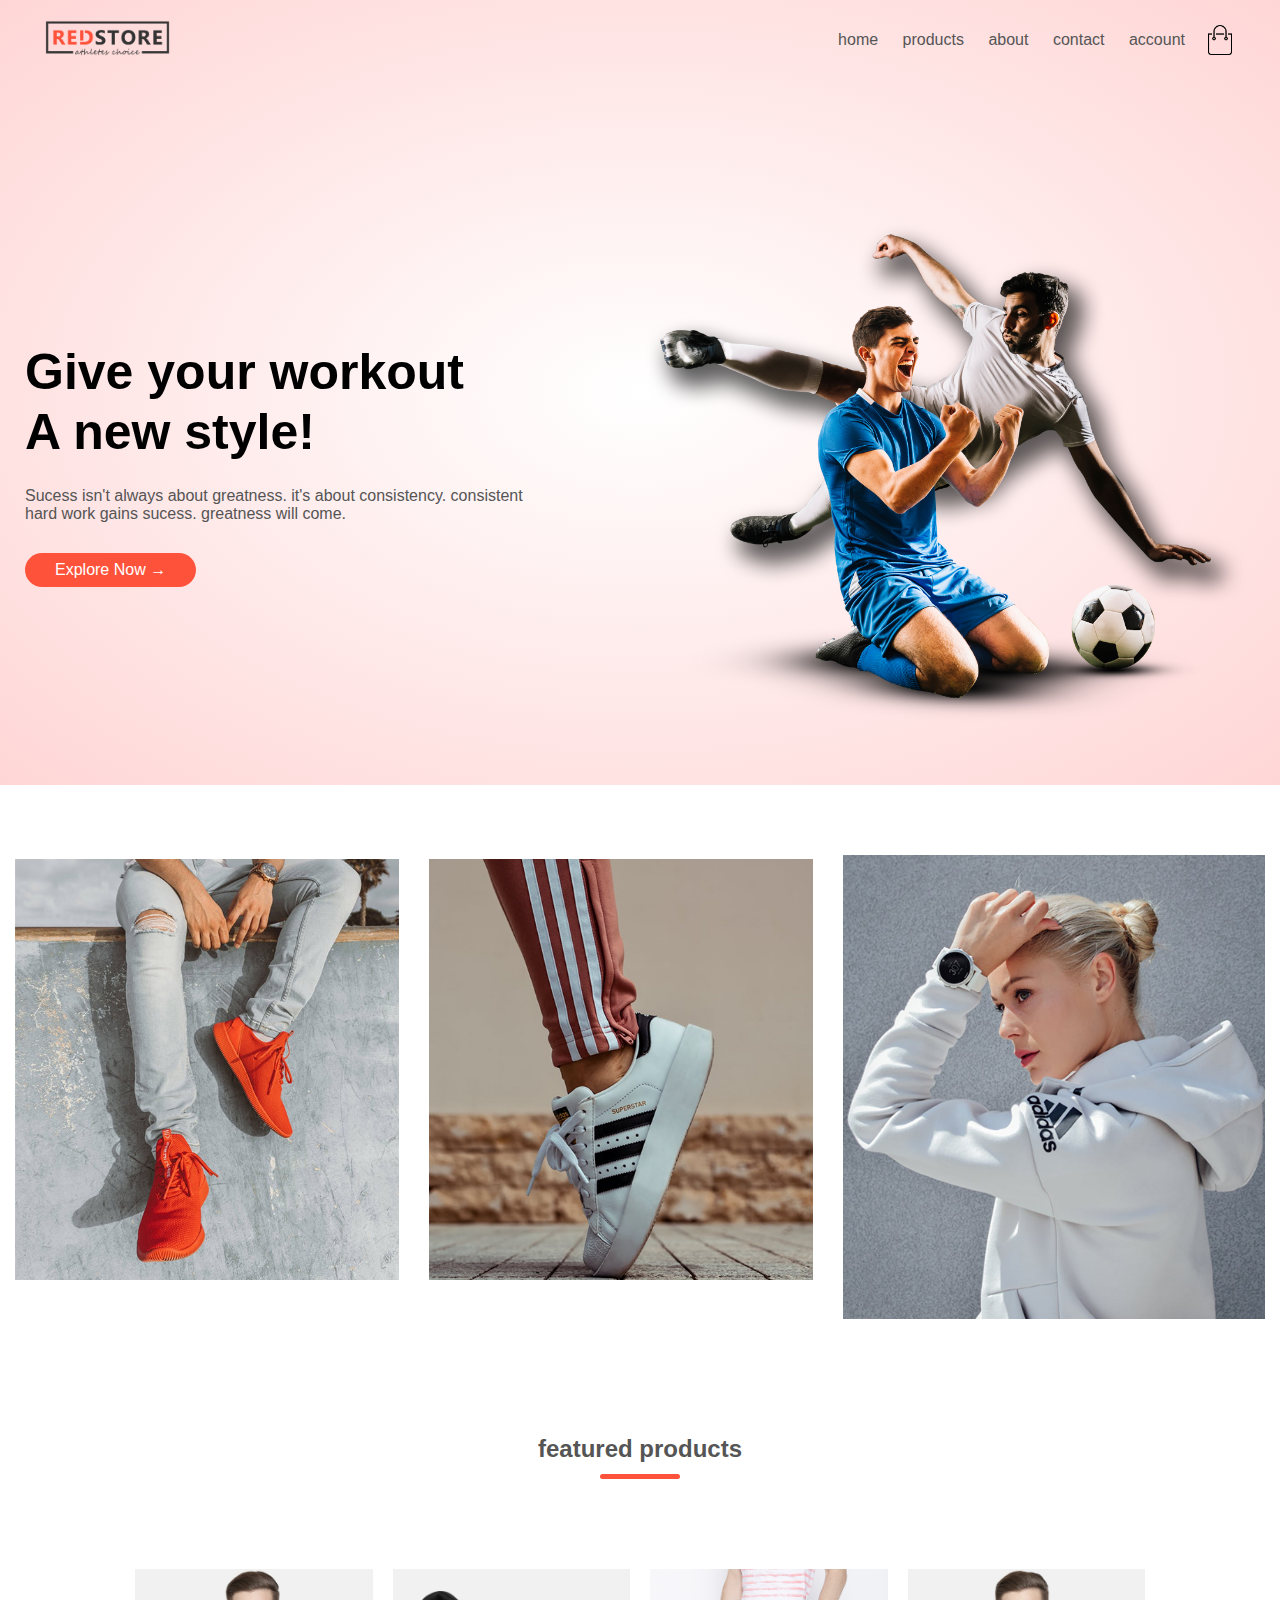
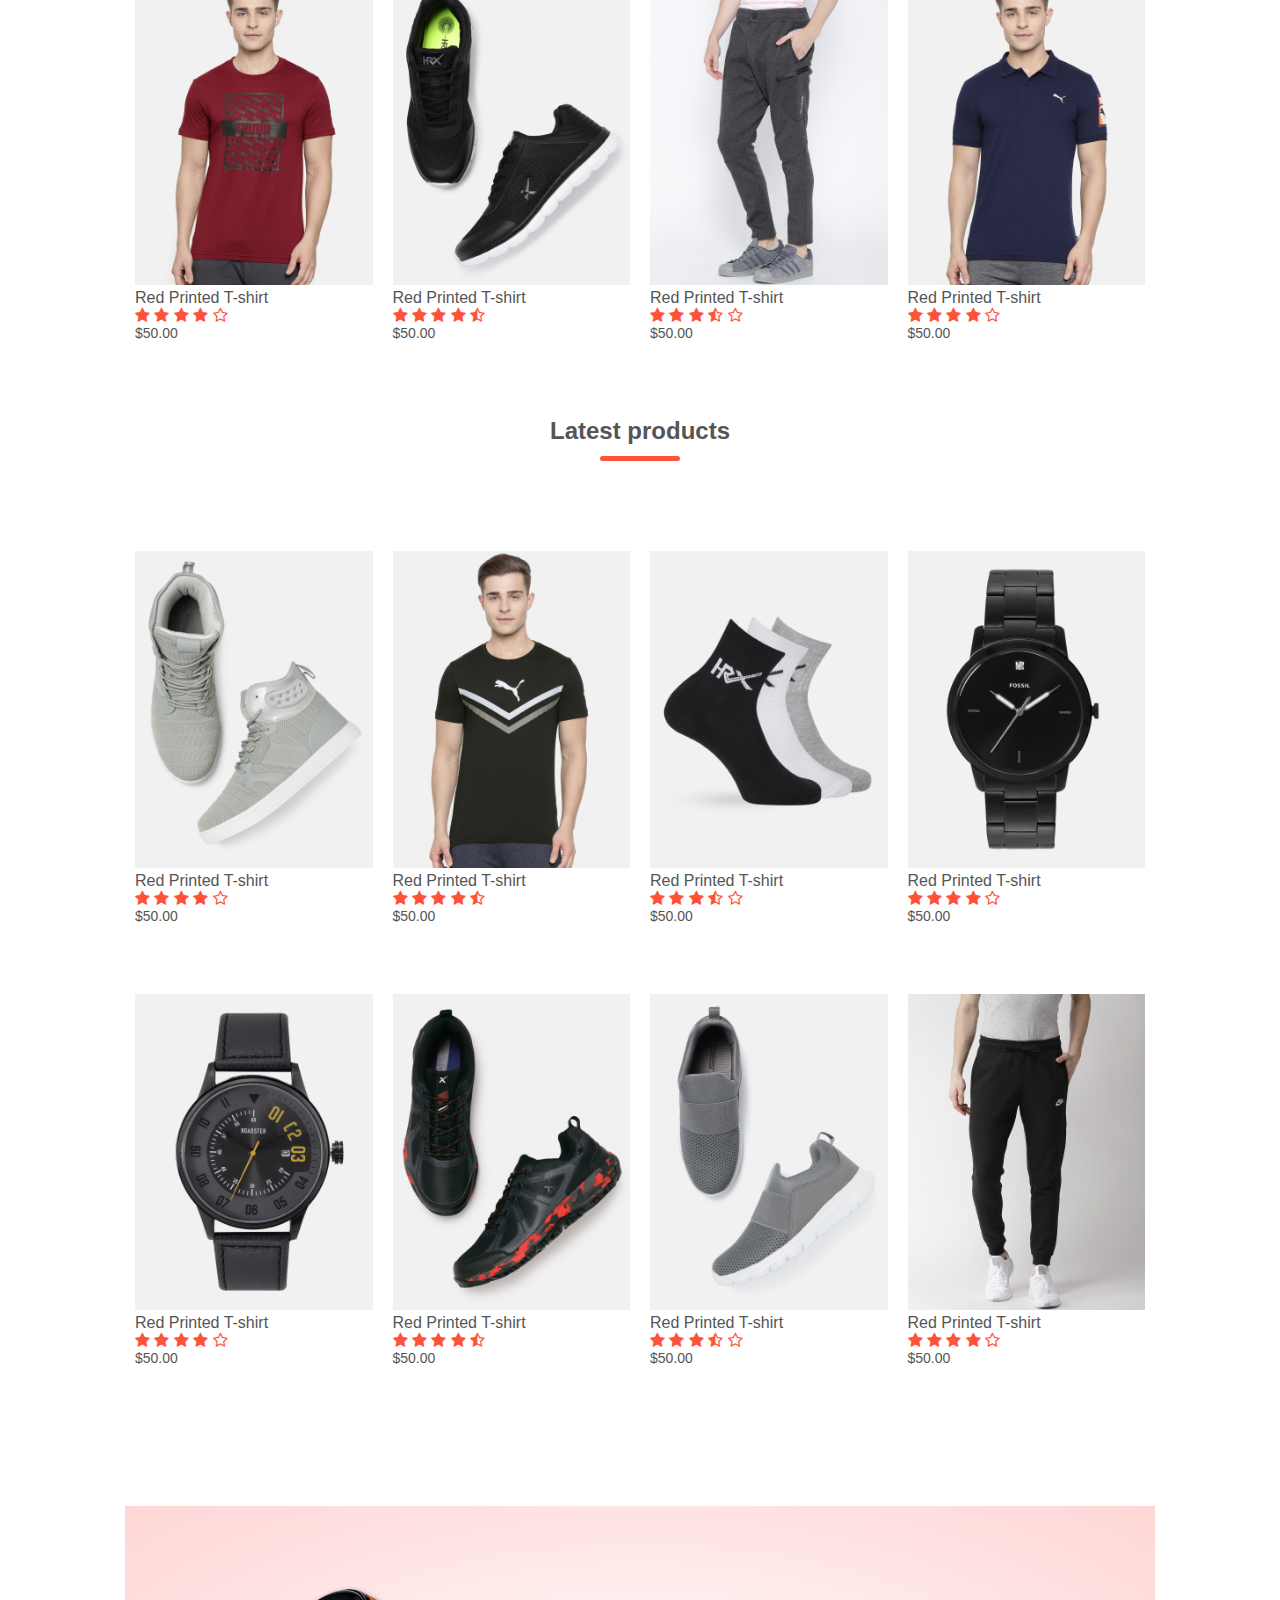
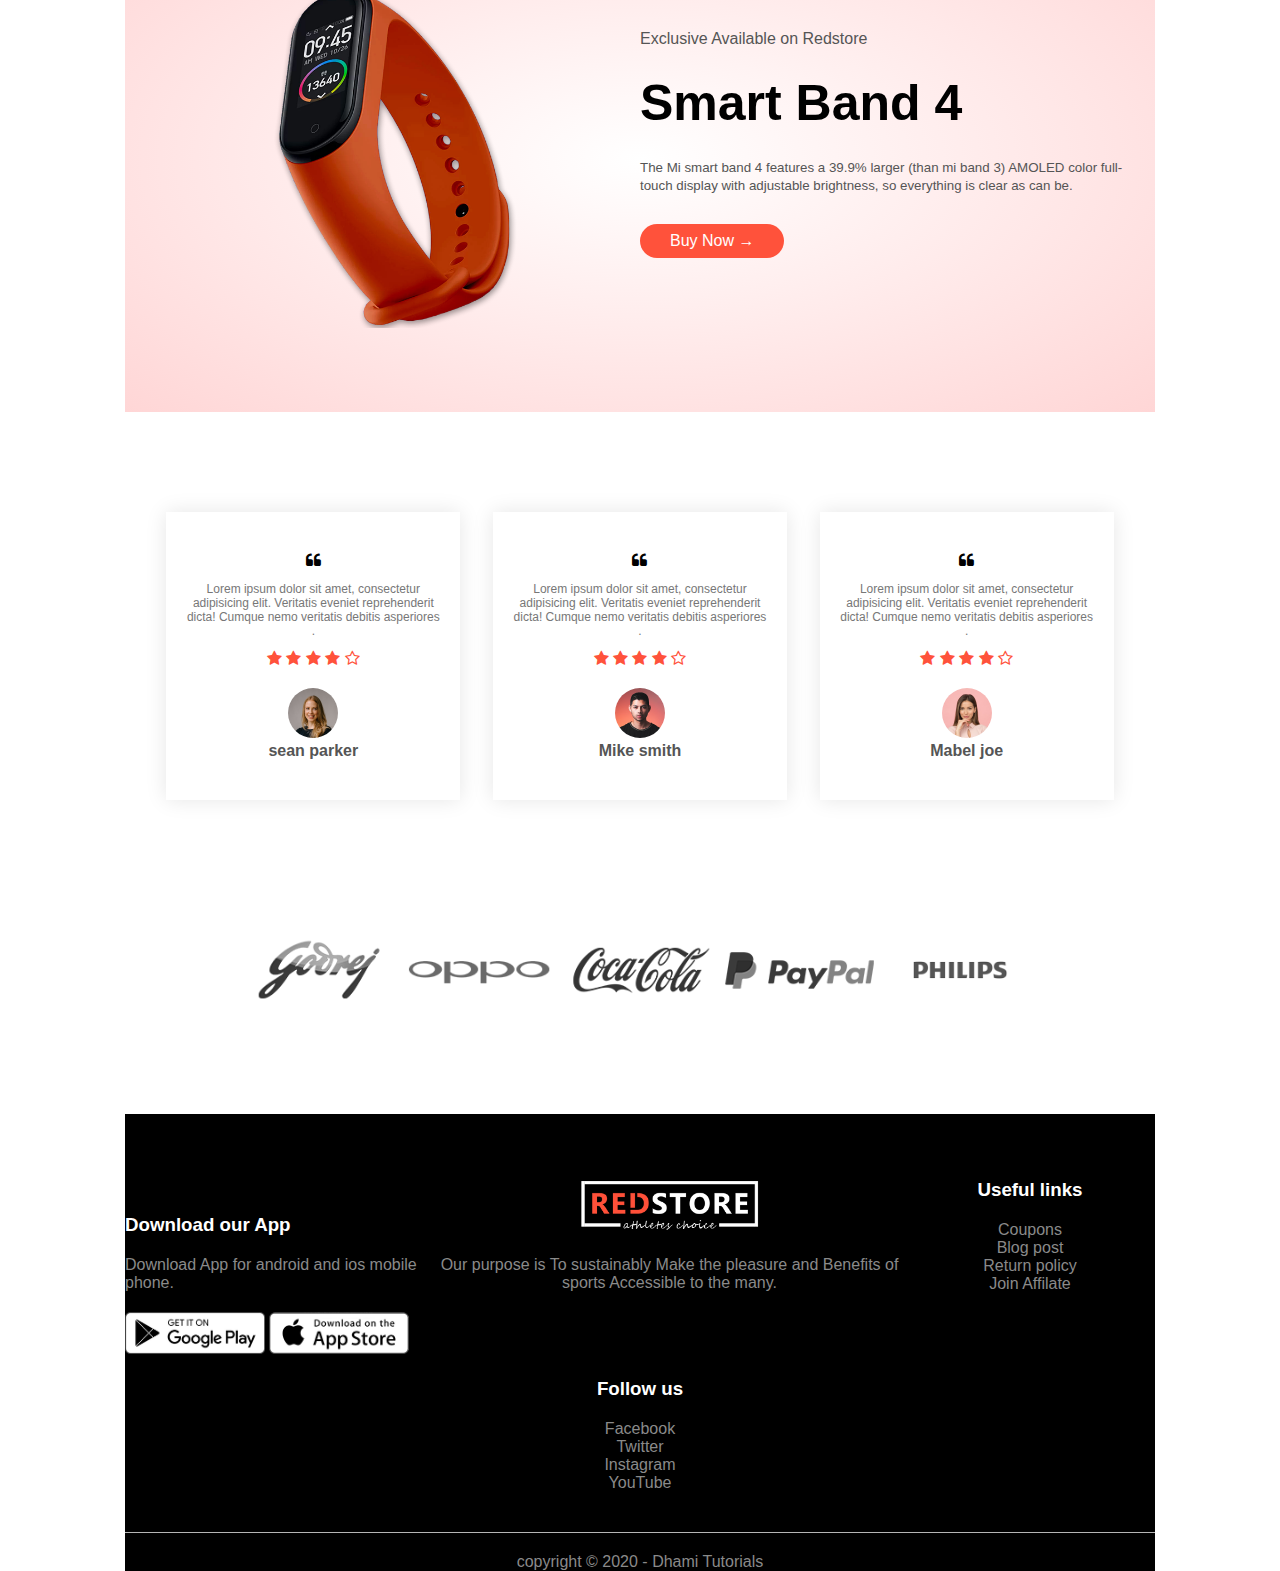
<file: index.html>
<!DOCTYPE html>
<html lang="en">
<head>
  <meta charset="UTF-8">
  <meta name="viewport" content="width=device-width, initial-scale=1.0">
  <title>Redstore | E-commerce website Design</title>
  <!-- styles -->
  <link rel="stylesheet" href="styles.css">
  <!-- font awesome -->
  <link rel="stylesheet" href="https://cdnjs.cloudflare.com/ajax/libs/font-awesome/4.7.0/css/font-awesome.min.css">
</head>
<body>
  <div class="header">
  <div class="contaner">
<div class="navbar">
  <div class="logo">
    <img src="./logo.png" width="125px" alt="">
  </div>
<nav>
  <ul id="MenuItems">
    <li><a href="index.html">home</a></li>
    <li><a href="product.html">products</a></li>
    <li><a href="">about</a></li>
    <li><a href="">contact</a></li>
    <li><a href="">account</a></li>
  </ul>
</nav>
<img src="./cart.png" width="30px" height="30px" alt="">
<img src="./menu.png" class="menu-icon" onclick="menutoggle()" >

</div>
<div class="row">
<div class="col-2">
  <h1>Give your workout <br> A new style!</h1>
  <p>Sucess isn't always about greatness. it's about consistency. consistent <br> hard work gains sucess. greatness will come.</p>
  <a href="" class="btn">Explore Now &#8594;</a>
</div>  
<div class="col-2">
  <img src="./image1.png" alt="">
</div>  
</div>
</div>
</div>

<!-- --- featured categories ---  -->
<div class="categories">
  <div class="small-container"></div>
  <div class="row">
    <div class="col-3">
      <img src="./category-1.jpg" width="33%">
    </div>
    <div class="col-3">
      <img src="./category-2.jpg" width="33% ">
    </div>
      <img src="./category-3.jpg" width="33%">
      <div class="col-3">

      </div>
  </div>
</div>
</div>

<!-- --- featured products ---  -->
<div class="small-container">
  <h2 class="title">featured products</h2>
  <div class="row">
    <div class="col-4">
      <img src="./product-1.jpg" alt="">
      <h4>Red Printed T-shirt</h4>
      <div class="rating">
        <i class="fa fa-star"></i>
        <i class="fa fa-star"></i>
        <i class="fa fa-star"></i>
        <i class="fa fa-star"></i>
        <i class="fa fa-star-o"></i>
      </div>
      <p>$50.00</p>
    </div>

    <div class="col-4">
      <img src="./product-2.jpg" alt="">
      <h4>Red Printed T-shirt</h4>
      <div class="rating">
        <i class="fa fa-star"></i>
        <i class="fa fa-star"></i>
        <i class="fa fa-star"></i>
        <i class="fa fa-star"></i>
        <i class="fa fa-star-half-o"></i>
      </div>
      <p>$50.00</p>
    </div>

    <div class="col-4">
      <img src="./product-3.jpg" alt="">
      <h4>Red Printed T-shirt</h4>
      <div class="rating">
        <i class="fa fa-star"></i>
        <i class="fa fa-star"></i>
        <i class="fa fa-star"></i>
        <i class="fa fa-star-half-o"></i>
        <i class="fa fa-star-o"></i>
      </div>
      <p>$50.00</p>
    </div>

    <div class="col-4">
      <img src="./product-4.jpg" alt="">
      <h4>Red Printed T-shirt</h4>
      <div class="rating">
        <i class="fa fa-star"></i>
        <i class="fa fa-star"></i>
        <i class="fa fa-star"></i>
        <i class="fa fa-star"></i>
        <i class="fa fa-star-o"></i>
      </div>
      <p>$50.00</p>
    </div>

  </div>
  <h2 class="title">Latest products</h2>
  <div class="row">
    <div class="col-4">
      <img src="./product-5.jpg" alt="">
      <h4>Red Printed T-shirt</h4>
      <div class="rating">
        <i class="fa fa-star"></i>
        <i class="fa fa-star"></i>
        <i class="fa fa-star"></i>
        <i class="fa fa-star"></i>
        <i class="fa fa-star-o"></i>
      </div>
      <p>$50.00</p>
    </div>

    <div class="col-4">
      <img src="./product-6.jpg" alt="">
      <h4>Red Printed T-shirt</h4>
      <div class="rating">
        <i class="fa fa-star"></i>
        <i class="fa fa-star"></i>
        <i class="fa fa-star"></i>
        <i class="fa fa-star"></i>
        <i class="fa fa-star-half-o"></i>
      </div>
      <p>$50.00</p>
    </div>

    <div class="col-4">
      <img src="./product-7.jpg" alt="">
      <h4>Red Printed T-shirt</h4>
      <div class="rating">
        <i class="fa fa-star"></i>
        <i class="fa fa-star"></i>
        <i class="fa fa-star"></i>
        <i class="fa fa-star-half-o"></i>
        <i class="fa fa-star-o"></i>
      </div>
      <p>$50.00</p>
    </div>

    <div class="col-4">
      <img src="./product-8.jpg" alt="">
      <h4>Red Printed T-shirt</h4>
      <div class="rating">
        <i class="fa fa-star"></i>
        <i class="fa fa-star"></i>
        <i class="fa fa-star"></i>
        <i class="fa fa-star"></i>
        <i class="fa fa-star-o"></i>
      </div>
      <p>$50.00</p>
    </div>

    <div class="row">
      <div class="col-4">
        <img src="./product-9.jpg" alt="">
        <h4>Red Printed T-shirt</h4>
        <div class="rating">
          <i class="fa fa-star"></i>
          <i class="fa fa-star"></i>
          <i class="fa fa-star"></i>
          <i class="fa fa-star"></i>
          <i class="fa fa-star-o"></i>
        </div>
        <p>$50.00</p>
      </div>
  
      <div class="col-4">
        <img src="./product-10.jpg" alt="">
        <h4>Red Printed T-shirt</h4>
        <div class="rating">
          <i class="fa fa-star"></i>
          <i class="fa fa-star"></i>
          <i class="fa fa-star"></i>
          <i class="fa fa-star"></i>
          <i class="fa fa-star-half-o"></i>
        </div>
        <p>$50.00</p>
      </div>
  
      <div class="col-4">
        <img src="./product-11.jpg" alt="">
        <h4>Red Printed T-shirt</h4>
        <div class="rating">
          <i class="fa fa-star"></i>
          <i class="fa fa-star"></i>
          <i class="fa fa-star"></i>
          <i class="fa fa-star-half-o"></i>
          <i class="fa fa-star-o"></i>
        </div>
        <p>$50.00</p>
      </div>
  
      <div class="col-4">
        <img src="./product-12.jpg" alt="">
        <h4>Red Printed T-shirt</h4>
        <div class="rating">
          <i class="fa fa-star"></i>
          <i class="fa fa-star"></i>
          <i class="fa fa-star"></i>
          <i class="fa fa-star"></i>
          <i class="fa fa-star-o"></i>
        </div>
        <p>$50.00</p>
      </div>
</div>

<!-- ---- offer ----  -->
<div class="offer">
  <div class="small-container">
    <div class="row">
      <div class="col-2">
        <img src="./exclusive.png" class="offer-img" alt="">
      </div>
      <div class="col-2">
<p>Exclusive Available on Redstore</p>
<h1>Smart Band 4</h1>
<small>The Mi smart band 4 features a 39.9% larger (than mi band 3) AMOLED color full-touch display with adjustable brightness, so everything is clear as can be.</small>
<a href="" class="btn">Buy Now &#8594;</a>
      </div>
    </div>
  </div>
</div>


<!-- ---- testimonial----  -->
<div class="testimonial">
  <div class="small-container">
    <div class="row">
      <div class="col-3">
        <i class="fa fa-quote-left"></i>
        <p>Lorem ipsum dolor sit amet, consectetur adipisicing elit. Veritatis eveniet reprehenderit dicta! Cumque nemo veritatis debitis asperiores .</p>
        <div class="rating">
          <i class="fa fa-star"></i>
          <i class="fa fa-star"></i>
          <i class="fa fa-star"></i>
          <i class="fa fa-star"></i>
          <i class="fa fa-star-o"></i>
        </div>
        <img src="./user-1.png" alt="">
        <h3>sean parker</h3>
      </div>
      <div class="col-3">
        <i class="fa fa-quote-left"></i>
        <p>Lorem ipsum dolor sit amet, consectetur adipisicing elit. Veritatis eveniet reprehenderit dicta! Cumque nemo veritatis debitis asperiores .</p>
        <div class="rating">
          <i class="fa fa-star"></i>
          <i class="fa fa-star"></i>
          <i class="fa fa-star"></i>
          <i class="fa fa-star"></i>
          <i class="fa fa-star-o"></i>
        </div>
        <img src="./user-2.png" alt="">
        <h3>Mike smith</h3>
      </div>
      <div class="col-3">
        <i class="fa fa-quote-left"></i>
        <p>Lorem ipsum dolor sit amet, consectetur adipisicing elit. Veritatis eveniet reprehenderit dicta! Cumque nemo veritatis debitis asperiores .</p>
        <div class="rating">
          <i class="fa fa-star"></i>
          <i class="fa fa-star"></i>
          <i class="fa fa-star"></i>
          <i class="fa fa-star"></i>
          <i class="fa fa-star-o"></i>
        </div>
        <img src="./user-3.png" alt="">
        <h3>Mabel joe</h3>
      </div>
    </div>
  </div>
</div>

<!-- ----- brands ------ -->
<div class="brands">
  <div class="small-container">
    <div class="row">
      
      <div class="col-5">
        <img src="./logo-godrej.png" alt="">
      </div>
      <div class="col-5">
        <img src="./logo-oppo.png" alt="">
      </div>
      <div class="col-5">
        <img src="./logo-coca-cola.png" alt="">
      </div>
      <div class="col-5">
        <img src="./logo-paypal.png" alt="">
      </div>
      <div class="col-5">
        <img src="./logo-philips.png" alt="">
      </div>

    </div>
  </div>
</div>

<!-- ----- footer -----  -->
<div class="footer" style="width: 100%;">
  <div class="container">
    <div class="row">
      <div class="footer-col-1">
        <h3>Download our App</h3>
        <p>Download App for android and ios mobile phone.</p>
        <div class="app-logo">
          <img src="./play-store.png" alt="">
          <img src="./app-store.png" alt="">
        </div>
      </div>
      <div class="footer-col-2">
<img src="./logo-white.png" alt="">
<p>Our purpose is To sustainably Make the pleasure and Benefits of sports Accessible to the many.</p>
</div>
<div class="footer-col-3">
<h3>Useful links</h3>
<ul>
  <li>Coupons</li>
  <li>Blog post</li>
  <li>Return policy</li>
  <li>Join Affilate</li>

</ul>
</div>

<div class="footer-col-3">
  <h3>Follow us</h3>
  <ul>
    <li>Facebook</li>
    <li>Twitter</li>
    <li>Instagram</li>
    <li>YouTube</li>
  
  </ul>
  </div>
    </div>
    <hr>
    <p class="copyright">copyright &copy; 2020 - Dhami Tutorials</p>
  </div>
</div>

<!-- js for toggle menu  -->
<Script>
  var MenuItems = document.getElementById("MenuItems");
  MenuItems.style.maxHeight = "0px";
  function menutoggle() {
    if( MenuItems.style.maxHeight == "0px") {
      MenuItems.style.maxHeight = "200px"
    }
    else {
      MenuItems.style.maxHeight = "0px";
    }
  }
</Script>

</body>
</html>
</file>
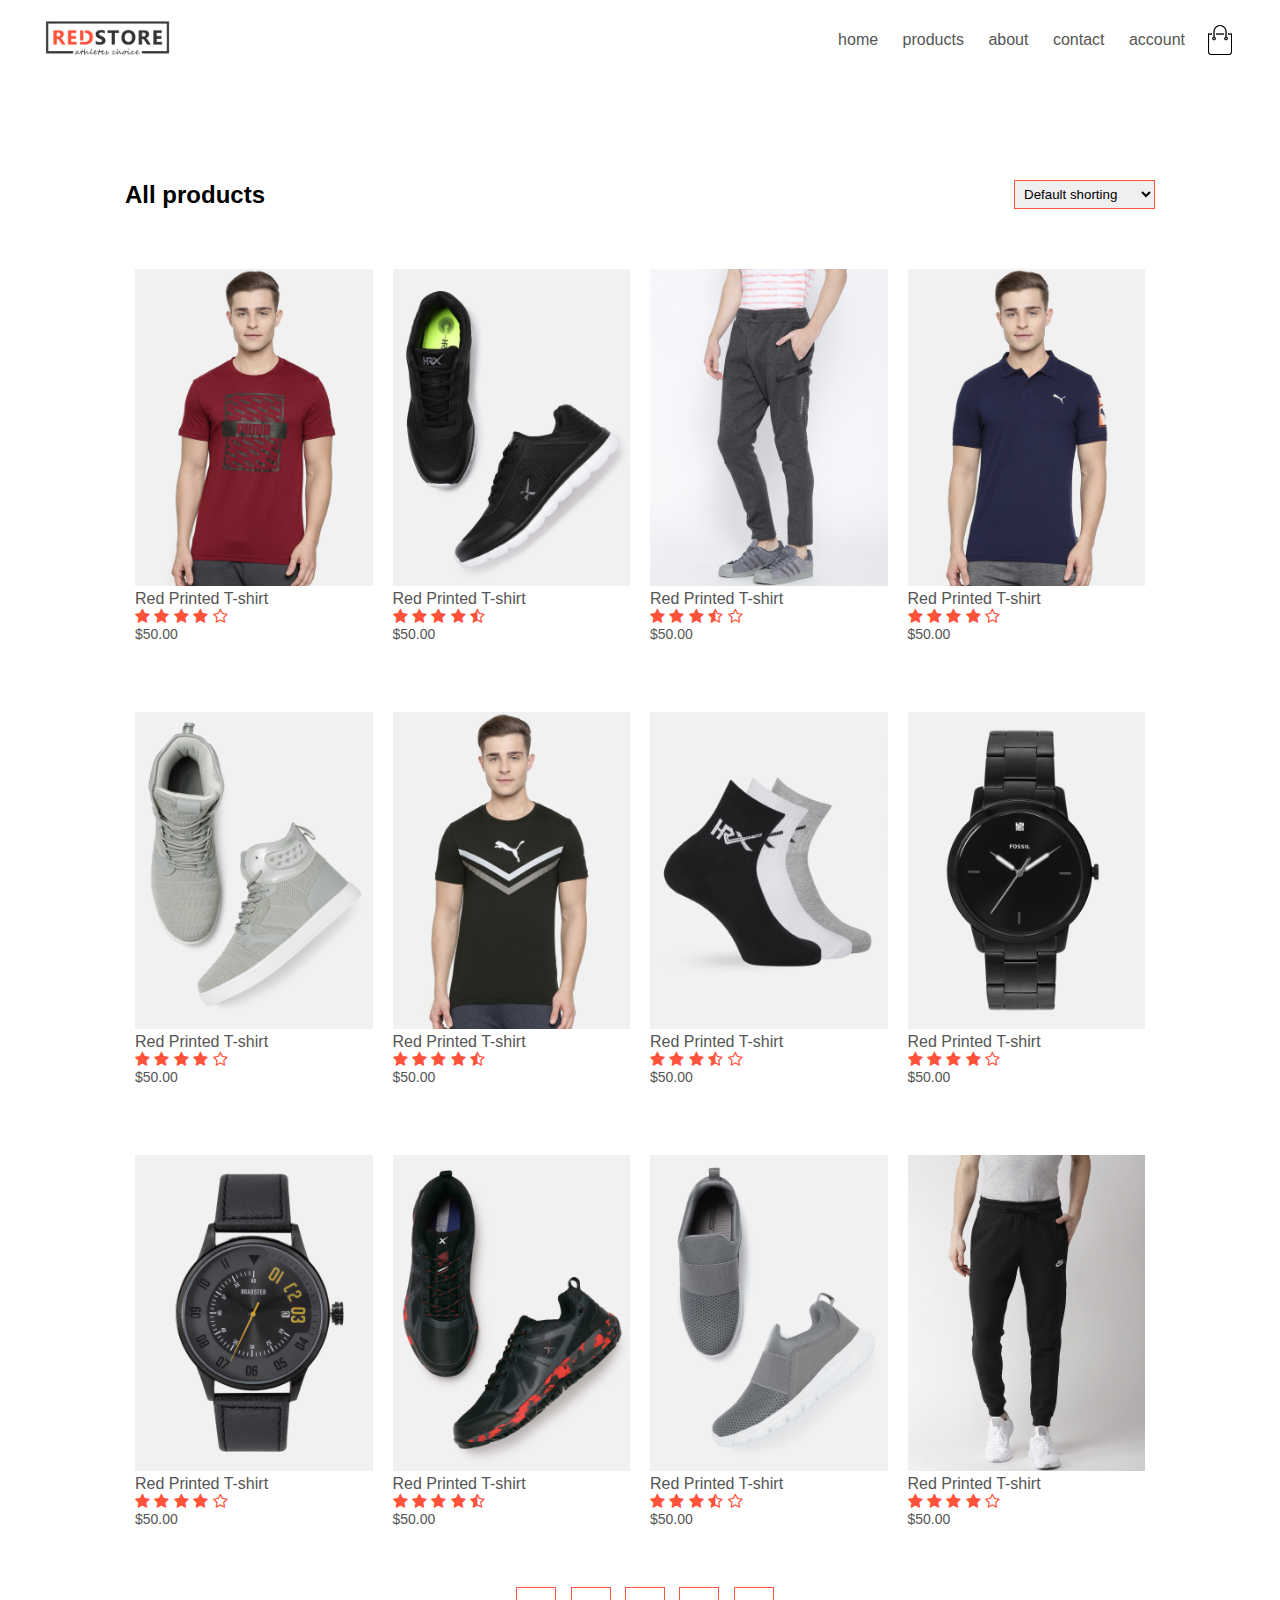
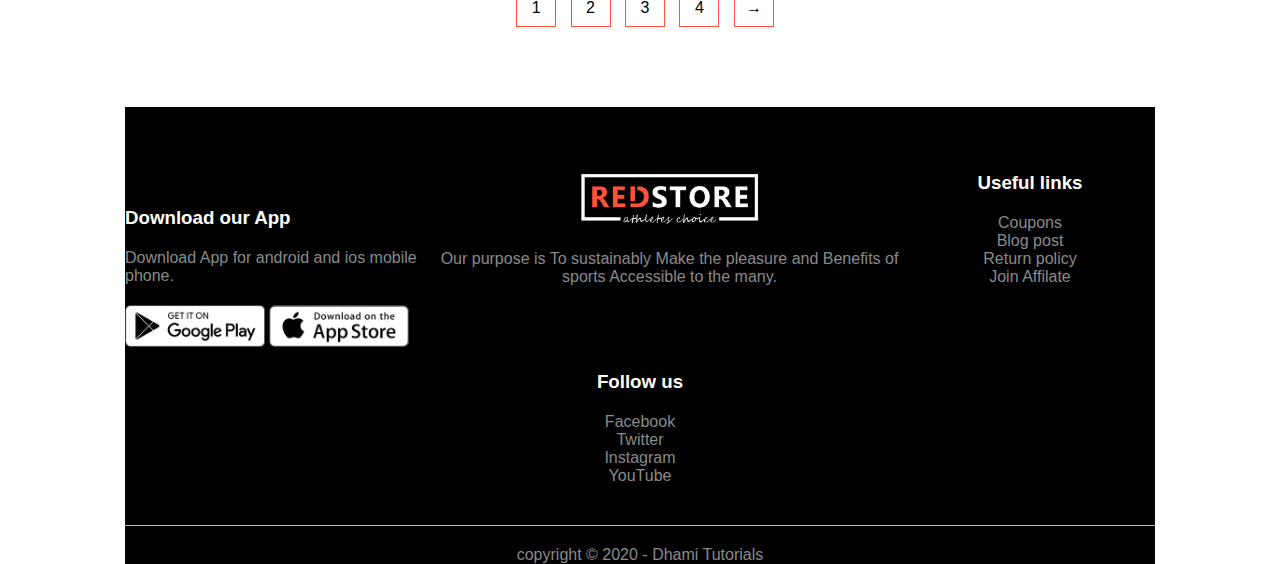
<file: product.html>
<!DOCTYPE html>
<html lang="en">
<head>
  <meta charset="UTF-8">
  <meta name="viewport" content="width=device-width, initial-scale=1.0">
  <title> All products - Redstore </title>
  <!-- styles -->
  <link rel="stylesheet" href="styles.css">
  <!-- font awesome 4 cdn link -->
  <link rel="stylesheet" href="https://cdnjs.cloudflare.com/ajax/libs/font-awesome/4.7.0/css/font-awesome.min.css">
</head>
<body>
  <div class="contaner">
<div class="navbar">
  <div class="logo">
    <img src="./logo.png" width="125px" alt="">
  </div>
<nav>
  <ul id="MenuItems">
    <li><a href="index.html">home</a></li>
    <li><a href="">products</a></li>
    <li><a href="">about</a></li>
    <li><a href="">contact</a></li>
    <li><a href="">account</a></li>
  </ul>
</nav>
<img src="./cart.png" width="30px" height="30px" >
<img src="./menu.png" class="menu-icon" onclick="menutoggle()" >
</div>
</div>

<div class="small-container">
<div class="row row-2">
  <h2>All products</h2>
  <select>
    <option>Default shorting</option>
    <option>Short by price</option>
    <option>short by popularity</option>
    <option>Short by Rating</option>
    <option>Short by sales</option>

  </select>
</div>

  <div class="row">
    <div class="col-4">
      <img src="./product-1.jpg" alt="">
      <h4>Red Printed T-shirt</h4>
      <div class="rating">
        <i class="fa fa-star"></i>
        <i class="fa fa-star"></i>
        <i class="fa fa-star"></i>
        <i class="fa fa-star"></i>
        <i class="fa fa-star-o"></i>
      </div>
      <p>$50.00</p>
    </div>

    <div class="col-4">
      <img src="./product-2.jpg" alt="">
      <h4>Red Printed T-shirt</h4>
      <div class="rating">
        <i class="fa fa-star"></i>
        <i class="fa fa-star"></i>
        <i class="fa fa-star"></i>
        <i class="fa fa-star"></i>
        <i class="fa fa-star-half-o"></i>
      </div>
      <p>$50.00</p>
    </div>

    <div class="col-4">
      <img src="./product-3.jpg" alt="">
      <h4>Red Printed T-shirt</h4>
      <div class="rating">
        <i class="fa fa-star"></i>
        <i class="fa fa-star"></i>
        <i class="fa fa-star"></i>
        <i class="fa fa-star-half-o"></i>
        <i class="fa fa-star-o"></i>
      </div>
      <p>$50.00</p>
    </div>

    <div class="col-4">
      <img src="./product-4.jpg" alt="">
      <h4>Red Printed T-shirt</h4>
      <div class="rating">
        <i class="fa fa-star"></i>
        <i class="fa fa-star"></i>
        <i class="fa fa-star"></i>
        <i class="fa fa-star"></i>
        <i class="fa fa-star-o"></i>
      </div>
      <p>$50.00</p>
    </div>
  </div>
  <div class="row">

    <div class="col-4">
      <img src="./product-5.jpg" alt="">
      <h4>Red Printed T-shirt</h4>
      <div class="rating">
        <i class="fa fa-star"></i>
        <i class="fa fa-star"></i>
        <i class="fa fa-star"></i>
        <i class="fa fa-star"></i>
        <i class="fa fa-star-o"></i>
      </div>
      <p>$50.00</p>
    </div>

    <div class="col-4">
      <img src="./product-6.jpg" alt="">
      <h4>Red Printed T-shirt</h4>
      <div class="rating">
        <i class="fa fa-star"></i>
        <i class="fa fa-star"></i>
        <i class="fa fa-star"></i>
        <i class="fa fa-star"></i>
        <i class="fa fa-star-half-o"></i>
      </div>
      <p>$50.00</p>
    </div>

    <div class="col-4">
      <img src="./product-7.jpg" alt="">
      <h4>Red Printed T-shirt</h4>
      <div class="rating">
        <i class="fa fa-star"></i>
        <i class="fa fa-star"></i>
        <i class="fa fa-star"></i>
        <i class="fa fa-star-half-o"></i>
        <i class="fa fa-star-o"></i>
      </div>
      <p>$50.00</p>
    </div>

    <div class="col-4">
      <img src="./product-8.jpg" alt="">
      <h4>Red Printed T-shirt</h4>
      <div class="rating">
        <i class="fa fa-star"></i>
        <i class="fa fa-star"></i>
        <i class="fa fa-star"></i>
        <i class="fa fa-star"></i>
        <i class="fa fa-star-o"></i>
      </div>
      <p>$50.00</p>
    </div>

    <div class="row">
      <div class="col-4">
        <img src="./product-9.jpg" alt="">
        <h4>Red Printed T-shirt</h4>
        <div class="rating">
          <i class="fa fa-star"></i>
          <i class="fa fa-star"></i>
          <i class="fa fa-star"></i>
          <i class="fa fa-star"></i>
          <i class="fa fa-star-o"></i>
        </div>
        <p>$50.00</p>
      </div>
  
      <div class="col-4">
        <img src="./product-10.jpg" alt="">
        <h4>Red Printed T-shirt</h4>
        <div class="rating">
          <i class="fa fa-star"></i>
          <i class="fa fa-star"></i>
          <i class="fa fa-star"></i>
          <i class="fa fa-star"></i>
          <i class="fa fa-star-half-o"></i>
        </div>
        <p>$50.00</p>
      </div>
  
      <div class="col-4">
        <img src="./product-11.jpg" alt="">
        <h4>Red Printed T-shirt</h4>
        <div class="rating">
          <i class="fa fa-star"></i>
          <i class="fa fa-star"></i>
          <i class="fa fa-star"></i>
          <i class="fa fa-star-half-o"></i>
          <i class="fa fa-star-o"></i>
        </div>
        <p>$50.00</p>
      </div>
  
      <div class="col-4">
        <img src="./product-12.jpg" alt="">
        <h4>Red Printed T-shirt</h4>
        <div class="rating">
          <i class="fa fa-star"></i>
          <i class="fa fa-star"></i>
          <i class="fa fa-star"></i>
          <i class="fa fa-star"></i>
          <i class="fa fa-star-o"></i>
        </div>
        <p>$50.00</p>
      </div>
</div>
<div class="page-btn">
  <span>1</span>
  <span>2</span>
  <span>3</span>
  <span>4</span>
<span>&#8594;</span>

</div>

</div>


<!-- ----- footer -----  -->
<div class="footer" style="width: 100%;">
  <div class="container">
    <div class="row">
      <div class="footer-col-1">
        <h3>Download our App</h3>
        <p>Download App for android and ios mobile phone.</p>
        <div class="app-logo">
          <img src="./play-store.png" alt="">
          <img src="./app-store.png" alt="">
        </div>
      </div>
      <div class="footer-col-2">
<img src="./logo-white.png" alt="">
<p>Our purpose is To sustainably Make the pleasure and Benefits of sports Accessible to the many.</p>
</div>
<div class="footer-col-3">
<h3>Useful links</h3>
<ul>
  <li>Coupons</li>
  <li>Blog post</li>
  <li>Return policy</li>
  <li>Join Affilate</li>

</ul>
</div>

<div class="footer-col-3">
  <h3>Follow us</h3>
  <ul>
    <li>Facebook</li>
    <li>Twitter</li>
    <li>Instagram</li>
    <li>YouTube</li>
  
  </ul>
  </div>
    </div>
    <hr>
    <p class="copyright">copyright &copy; 2020 - Dhami Tutorials</p>
  </div>
</div>

<!-- js for toggle menu  -->
<Script>
  var MenuItems = document.getElementById("MenuItems");
  MenuItems.style.maxHeight = "0px";
  function menutoggle() {
    if( MenuItems.style.maxHeight == "0px") {
      MenuItems.style.maxHeight = "200px"
    }
    else {
      MenuItems.style.maxHeight = "0px";
    }
  }
</Script>

</body>
</html>
</file>
<file: styles.css>
* {
  margin: 0;
  padding: 0;
  box-sizing: border-box;
}
body {
  font-family: "poppins", sans-serif;
}
.navbar {
  display: flex;
  align-items: center;
  padding: 20px;
}
nav {
  flex: 1;
  text-align: right;
}
nav ul {
  display: inline-block;
  list-style-type: none;
}
nav ul li {
  display: inline-block;
  margin-right: 20px;
}
a {
  text-decoration: none;
  color: #555;
}
p {
  color: #555;
}
.contaner {
  max-width: 1300px;
  margin: auto;
  padding-left: 25px;
  margin-right: 25px;
}
.row {
  display: flex;
  align-items: center;
  flex-wrap: wrap;
  justify-content: space-around;
}
.col-2 {
  flex-basis: 50%;
  min-width: 300px;
}
.col-2 img {
  max-width: 100%;
  padding: 50px 0;
}
.col-2 h1 {
  font-size: 50px;
  line-height: 60px;
  margin: 25px 0;
}
.btn {
  display: inline-block;
  background-color: #ff523b;
  color: #fff;
  padding: 8px 30px;
  margin: 30px 0;
  border-radius: 30px;
  transition: background 0.5s;
}
.btn:hover {
  background: #563434;
}
.header {
  background: radial-gradient(#fff, #ffd6d6);
}
.header .row {
  margin-top: 70px;
}
.categories {
  margin: 70px 0;
}
.col-3 {
  flex-basis: 30%;
  min-width: 250px;
  margin-bottom: 30px;
}
.col-3 img {
  width: 100%;
}
.small-container {
  max-width: 1080px;
  margin: auto;
  padding-left: 25px;
  padding-right: 25px;
}
.col-4 {
  flex-basis: 25%;
  padding: 10px;
  min-width: 200px;
  margin-bottom: 50px;
  transition: transform 0.5s;
}
.col-4 img {
  width: 100%;
}
.title {
  text-align: center;
  margin: 0 auto 80px;
  position: relative;
  line-height: 60px;
  color: #555;
}
.title::after {
  content: "";
  background: #ff523b;
  width: 80px;
  height: 5px;
  border-radius: 5px;
  position: absolute;
  bottom: 0;
  left: 50%;
  transform: translateX(-50%);
}
h4 {
  color: #555;
  font-weight: normal;
}
.col-4 p {
  font-size: 14px;
}
.rating .fa {
  color: #ff523b;
}
.col-4:hover {
  transform: translateY(-5px);
}

/* ----offer---- */

.offer {
  background: radial-gradient(#fff, #ffd6d6);
  margin-top: 80px;
  padding: 30px 0;
}
.col-2 .offer-img {
  padding: 50px;
}

small {
  color: #555;
}

/* ---- testimonial ----  */
.testimonial {
  padding-top: 100px;
}
.testimonial .col-3 {
  text-align: center;
  padding: 40px 20px;
  box-shadow: 0 0 20px 0 rgba(0, 0, 0, 0.1);
  cursor: pointer;
  transition: transform 0.5s;
}
.testimonial .col-3 img {
  width: 50px;
  margin-top: 20px;
  border-radius: 50%;
}
.testimonial .col-3:hover {
  transform: translateY(-10px);
}
.fa .fa-quote-left {
  font-size: 34px;
  color: #ff523b;
}
.col-3 p {
  font-size: 12px;
  margin: 12px 0;
  color: #777;
}
.testimonial .col-3 h3 {
  font-weight: 600;
  color: #555;
  font-size: 16px;
}

/* <!-- ----- brands ------ --> */
.brands {
  margin: 100px auto;
}
.col-5 {
  width: 160px;
}
.col-5 img {
  width: 100%;
  cursor: pointer;
  filter: grayscale(100%);
}
.col-5 img:hover {
  filter: grayscale(0%);
}

/* ----- footer ----- */
.footer {
  background: #000;
  color: #8a8a8a;
  padding-right: 60px 0 20px;
}
.footer p {
  color: #8a8a8a;
}
.footer h3 {
  color: #fff;
  margin-bottom: 20px;
}

.footer-col-1,
.footer-col-2,
.footer-col-3,
.footer-col-4 {
  min-width: 250px;
  margin-bottom: 20px;
}
.footer-col-1 {
  flex-basis: 30%;
  margin-top: 100px;
}
.footer-col-2 {
  flex: 1;
  text-align: center;
}
.footer-col-2 img {
  width: 180px;
  margin-bottom: 20px;
}
.footer-col-3,
.footer-col-4 {
  flex-basis: 12%;
  text-align: center;
}
ul {
  list-style-type: none;
}
.app-logo {
  margin-top: 20px;
}
.app-logo img {
  width: 140px;
}
.footer hr {
  border: none;
  background: #b5b5b5;
  height: 1px;
  margin: 20px 0;
}
.copyright {
  text-align: center;
}
.menu-icon {
  width: 28px;
  margin-left: 20px;
  display: none;
}

/* ------- media query -----  */
@media only screen and (max-width: 800px) {
  nav ul {
    position: absolute;
    top: 70px;
    left: 0;
    background: #333;
    width: 100%;
    overflow: hidden;
    transition: max-height 0.5s;
  }
  nav ul li {
    display: block;
    margin-right: 50px;
    margin-top: 10px;
    margin-bottom: 10px;
  }
  nav ul li a {
    color: #fff;
  }
  .menu-icon {
    display: block;
    cursor: pointer;
  }
}

/* ----- all product page  */
.row-2 {
  justify-content: space-between;
  margin: 100px auto 50px;
}
select {
  border: 1px solid #ff523b;
  padding: 5px;
}
select:focus {
  outline: none;
}
.page-btn {
  margin: 0 auto 80px;
}
.page-btn span {
  display: inline-block;
  border: 1px solid #ff523b;
  margin-left: 10px;
  width: 40px;
  height: 40px;
  text-align: center;
  line-height: 40px;
  cursor: pointer;
}
.page-btn span:hover {
  background: #ff523b;
  color: #fff;
}
/* media qyeries for less than 600 screen size  */
@media only screen and (max-width: 600px) {
  .row {
    text-align: center;
  }
  .col-2,
  .col-3,
  .col-4 {
    flex-basis: 100%;
  }
}
</file>
